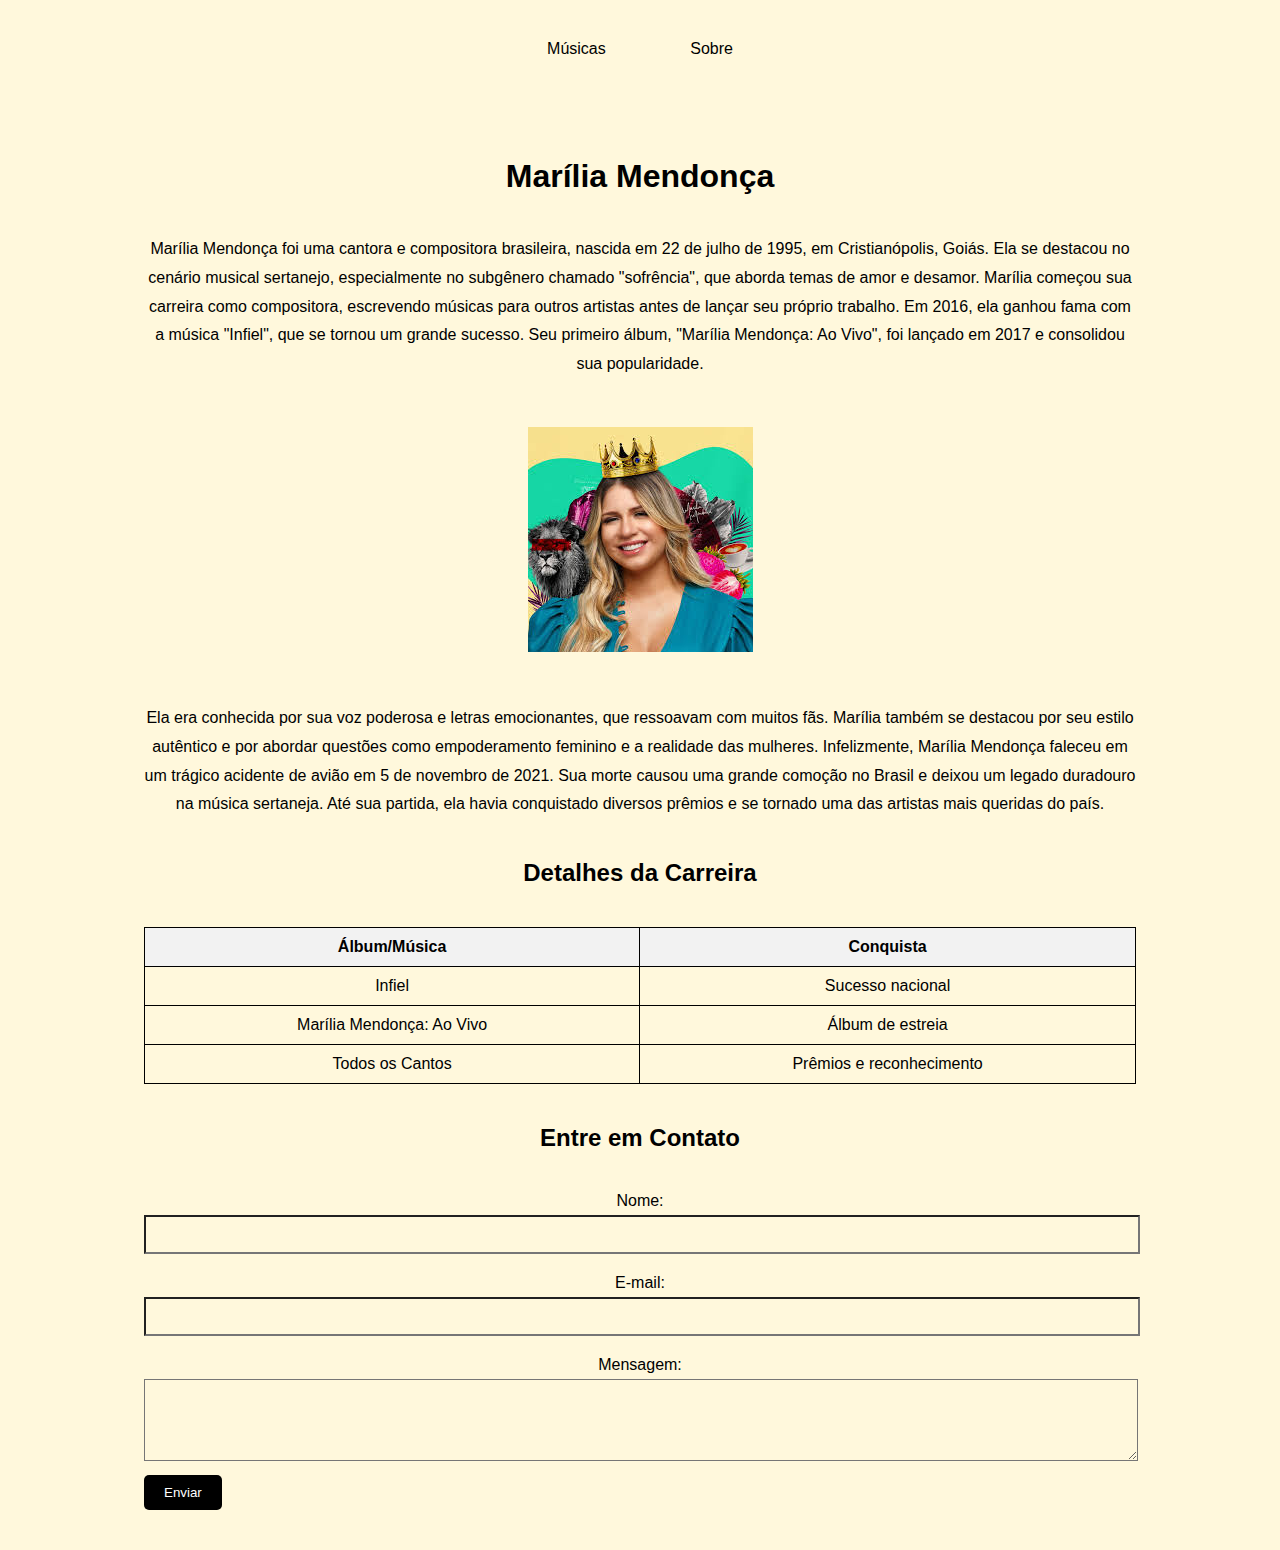
<file: index.html>
<!DOCTYPE html>
<html lang="pt-BR">
<head>
    <meta charset="UTF-8">
    <link rel="preconnect" href="https://fonts.googleapis.com">
    <link rel="preconnect" href="https://fonts.gstatic.com" crossorigin>
    <link href="https://fonts.googleapis.com/css2?family=Poppins:ital,wght@0,100;0,200;0,300;0,400;0,500;0,600;0,700;0,800;0,900;1,100;1,200;1,300;1,400;1,500;1,600;1,700;1,800;1,900&display=swap" rel="stylesheet">
    <meta name="viewport" content="width=device-width, initial-scale=1.0">
    <title>Marília Mendonça</title>
    <meta name="author" content="Júlia de Abreu">
    <link rel="stylesheet" href="css/style.css">
    <link rel="shortcut icon" href="/img/icon.png" type="image/png">
    <meta property="og:image" content="/img/icon.png">
</head>
<body>

    <header>
        <div class="interface">
            <nav class="menu-desktop">
                <ul>
                    <li><a href="index2.html">Músicas</a></li>
                    <li><a href="index3.html">Sobre</a></li>
                </ul>
            </nav>
        </div>
    </header>

    <div class="content">
        <h1>Marília Mendonça</h1>

        <p>Marília Mendonça foi uma cantora e compositora brasileira, nascida em 22 de julho de 1995, em Cristianópolis, Goiás. Ela se destacou no cenário musical sertanejo, especialmente no subgênero chamado "sofrência", que aborda temas de amor e desamor. Marília começou sua carreira como compositora, escrevendo músicas para outros artistas antes de lançar seu próprio trabalho. Em 2016, ela ganhou fama com a música "Infiel", que se tornou um grande sucesso. Seu primeiro álbum, "Marília Mendonça: Ao Vivo", foi lançado em 2017 e consolidou sua popularidade.</p>

        <img src="img/image.png" alt="Marília Mendonça">

        <p>Ela era conhecida por sua voz poderosa e letras emocionantes, que ressoavam com muitos fãs. Marília também se destacou por seu estilo autêntico e por abordar questões como empoderamento feminino e a realidade das mulheres. Infelizmente, Marília Mendonça faleceu em um trágico acidente de avião em 5 de novembro de 2021. Sua morte causou uma grande comoção no Brasil e deixou um legado duradouro na música sertaneja. Até sua partida, ela havia conquistado diversos prêmios e se tornado uma das artistas mais queridas do país.</p>
        
       
        <h2>Detalhes da Carreira</h2>
        <table>
            <thead>
                <tr>
                    
                    <th>Álbum/Música</th>
                    <th>Conquista</th>
                </tr>
            </thead>
            <tbody>
                <tr>
                    <td>Infiel</td>
                    <td>Sucesso nacional</td>
                </tr>
                <tr>
                    
                    <td>Marília Mendonça: Ao Vivo</td>
                    <td>Álbum de estreia</td>
                </tr>
                <tr>
                    <td>Todos os Cantos</td>
                    <td>Prêmios e reconhecimento</td>
                </tr>
            </tbody>
        </table>
        
        
        <h2>Entre em Contato</h2>
        <form>
            <label for="name">Nome:</label>
            <input type="text" id="name" name="name" required>
            
            <label for="email">E-mail:</label>
            <input type="email" id="email" name="email" required>
            
            <label for="message">Mensagem:</label>
            <textarea id="message" name="message" rows="4" required></textarea>
            
            <button type="submit">Enviar</button>
        </form>
    </div>

</body>
</html>
</file>
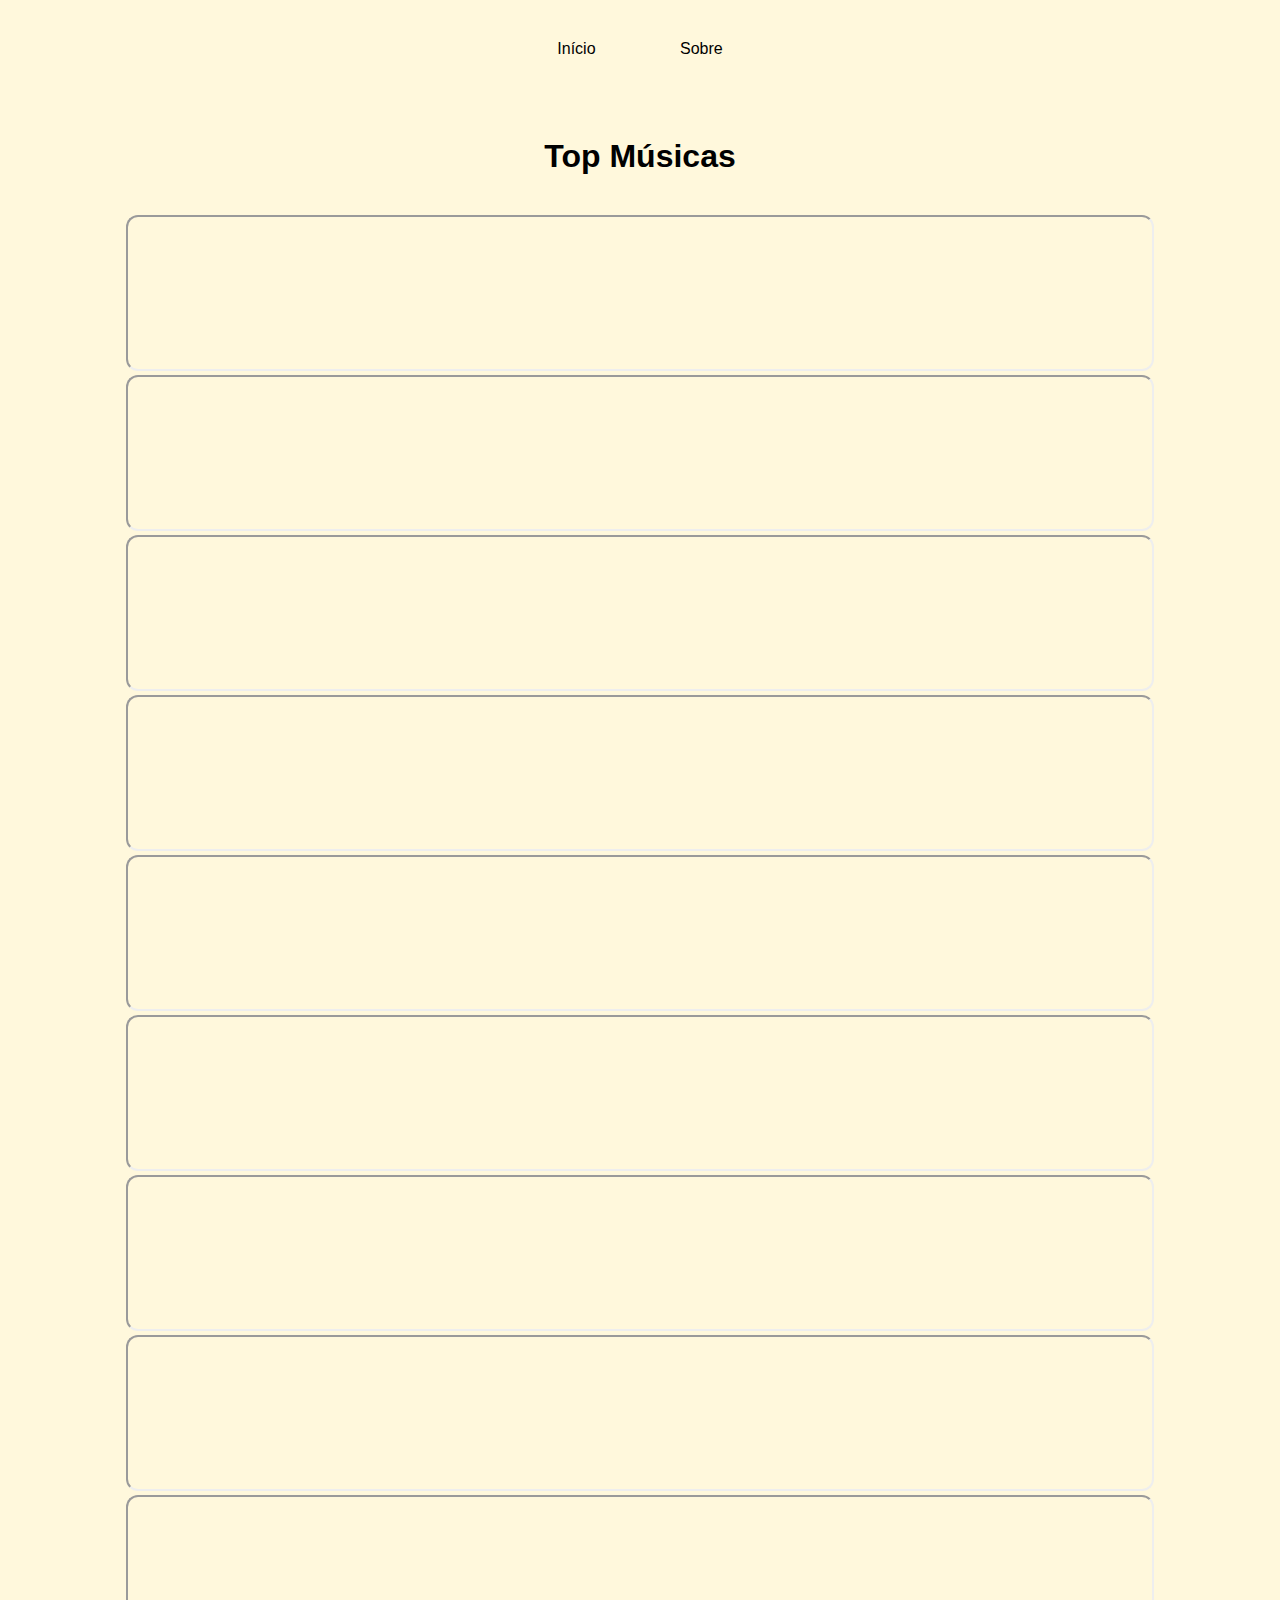
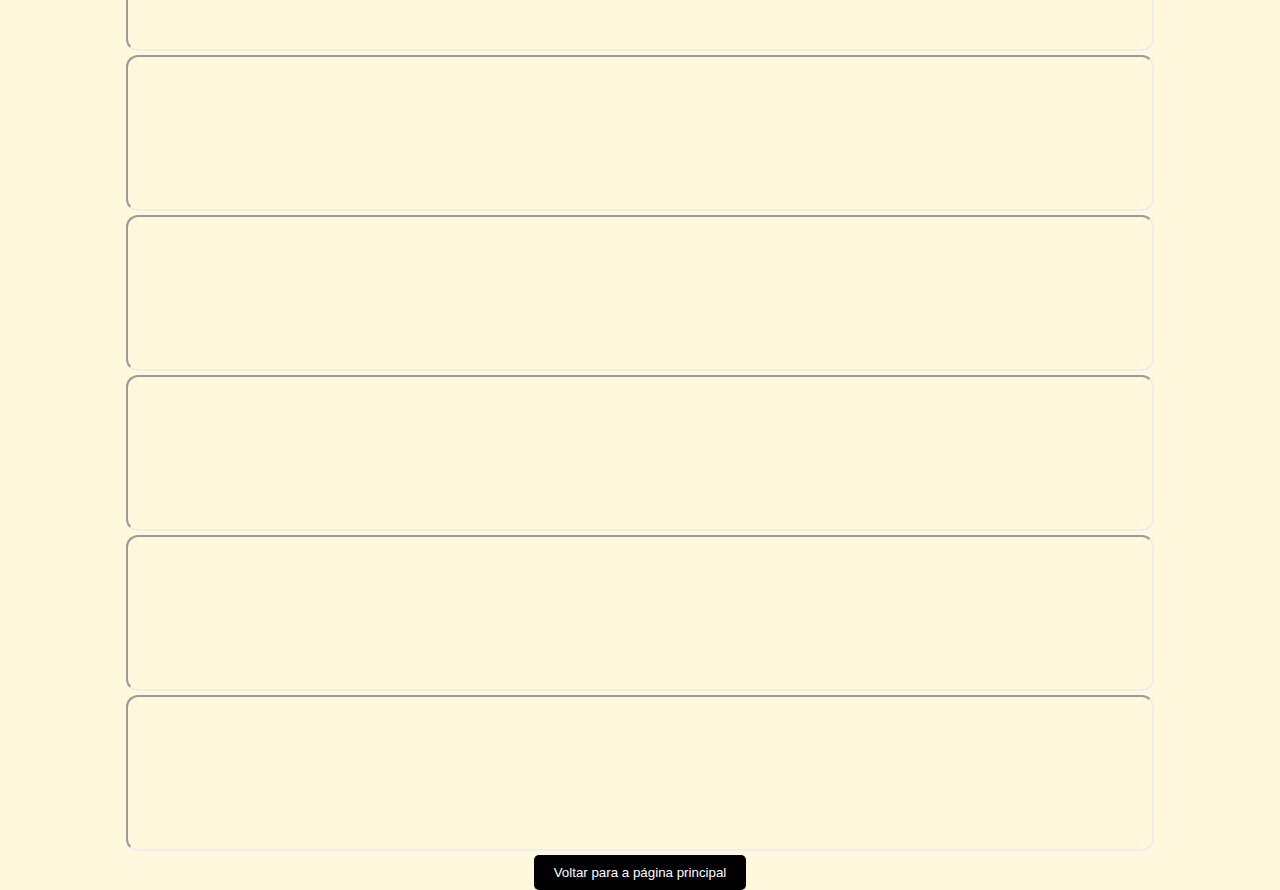
<file: index2.html>
<!DOCTYPE html>
<html lang="pt-BR">
<head>
    <meta charset="UTF-8">

    <link rel="preconnect" href="https://fonts.googleapis.com">
<link rel="preconnect" href="https://fonts.gstatic.com" crossorigin>
<link href="https://fonts.googleapis.com/css2?family=Poppins:ital,wght@0,100;0,200;0,300;0,400;0,500;0,600;0,700;0,800;0,900;1,100;1,200;1,300;1,400;1,500;1,600;1,700;1,800;1,900&display=swap" rel="stylesheet">

    <meta name="viewport" content="width=device-width, initial-scale=1.0">
    <title>Document</title>
    <meta name="author" content="Júlia de Abreu">
    <link rel="stylesheet" href="css/style.css">
    <link rel="shortcut icon" href="/img/icon.png" type="">
    <meta property="og:image" content="/img/icon.png">

    <header>
        <div class="interface">
                <a href="#">
                </a>
        
            <nav class="menu-desktop">
                <ul>
                    <li><a href="index.html">Início</a></li>
                    <li><a href="index3.html">Sobre</a></li>
                </ul>
            </nav>
            </div>
        </div>
    </header>
    

   <h1>Top Músicas</h1>

   <iframe style="border-radius:12px" src="https://open.spotify.com/embed/track/53PpijFATt35Zxfl6LTxoK?utm_source=generator" width="80%" height="152" frameBorder="5" allowfullscreen="" allow="autoplay; clipboard-write; encrypted-media; fullscreen; picture-in-picture" loading="lazy"></iframe>

   <iframe style="border-radius:12px" src="https://open.spotify.com/embed/track/1wGuEAmgb6vbOz2re9pMNz?utm_source=generator" width="80%" height="152" frameBorder="5" allowfullscreen="" allow="autoplay; clipboard-write; encrypted-media; fullscreen; picture-in-picture" loading="lazy"></iframe>

   <iframe style="border-radius:12px" src="https://open.spotify.com/embed/track/0YBjcCLkA1VVuWLhvbaEkb?utm_source=generator" width="80%" height="152" frameBorder="5" allowfullscreen="" allow="autoplay; clipboard-write; encrypted-media; fullscreen; picture-in-picture" loading="lazy"></iframe>

   <iframe style="border-radius:12px" src="https://open.spotify.com/embed/track/2n403P9RlhtHa8PrnFI1Cv?utm_source=generator" width="80%" height="152" frameBorder="5" allowfullscreen=""    allow="autoplay; clipboard-write; encrypted-media; fullscreen; picture-in-picture" loading="lazy"></iframe>
   
   <iframe style="border-radius:12px" src="https://open.spotify.com/embed/track/1BXtCklPBOLG4q7B4wRice?utm_source=generator" width="80%" height="152" frameBorder="5" allowfullscreen="" allow="autoplay; clipboard-write; encrypted-media; fullscreen; picture-in-picture" loading="lazy"></iframe>

   <iframe style="border-radius:12px" src="https://open.spotify.com/embed/track/60hB23SG2YUoJQ06Kv0TEG?utm_source=generator" width="80%" height="152" frameBorder="5" allowfullscreen="" allow="autoplay; clipboard-write; encrypted-media; fullscreen; picture-in-picture" loading="lazy"></iframe>

   <iframe style="border-radius:12px" src="https://open.spotify.com/embed/track/5LpuVh25AWFaSRCj6dEIsu?utm_source=generator" width="80%" height="152" frameBorder="5" allowfullscreen="" allow="autoplay; clipboard-write; encrypted-media; fullscreen; picture-in-picture" loading="lazy"></iframe>

   <iframe style="border-radius:12px" src="https://open.spotify.com/embed/track/3Y5jIA8UPBAT6XRTsEaETE?utm_source=generator" width="80%" height="152" frameBorder="5" allowfullscreen="" allow="autoplay; clipboard-write; encrypted-media; fullscreen; picture-in-picture" loading="lazy"></iframe>

   <iframe style="border-radius:12px" src="https://open.spotify.com/embed/track/1zO9nLrWrdiMv7r5r2e7Lx?utm_source=generator" width="80%" height="152" frameBorder="5" allowfullscreen="" allow="autoplay; clipboard-write; encrypted-media; fullscreen; picture-in-picture" loading="lazy"></iframe>

   <iframe style="border-radius:12px" src="https://open.spotify.com/embed/track/47rpvwcffNrRrthAqxfRAf?utm_source=generator" width="80%" height="152" frameBorder="5" allowfullscreen="" allow="autoplay; clipboard-write; encrypted-media; fullscreen; picture-in-picture" loading="lazy"></iframe>

   <iframe style="border-radius:12px" src="https://open.spotify.com/embed/track/5q5fUZwnvseH1c3WnpYWvA?utm_source=generator" width="80%" height="152" frameBorder="5" allowfullscreen="" allow="autoplay; clipboard-write; encrypted-media; fullscreen; picture-in-picture" loading="lazy"></iframe>

   <iframe style="border-radius:12px" src="https://open.spotify.com/embed/track/28PuXmgQoVHhFXmfMY1xy7?utm_source=generator" width="80%" height="152" frameBorder="5" allowfullscreen="" allow="autoplay; clipboard-write; encrypted-media; fullscreen; picture-in-picture" loading="lazy"></iframe>

   <iframe style="border-radius:12px" src="https://open.spotify.com/embed/track/6ZWduAEWEoROYHSFQo0IRj?utm_source=generator" width="80%" height="152" frameBorder="5" allowfullscreen="" allow="autoplay; clipboard-write; encrypted-media; fullscreen; picture-in-picture" loading="lazy"></iframe>

   <iframe style="border-radius:12px" src="https://open.spotify.com/embed/track/1UGU4fJbnBlLV5TrludieQ?utm_source=generator" width="80%" height="152" frameBorder="5" allowfullscreen="" allow="autoplay; clipboard-write; encrypted-media; fullscreen; picture-in-picture" loading="lazy"></iframe>
    <br>
   <a href="index.html"><button id="um">Voltar para a página principal</button></a>
    
</body>
</html>
</file>
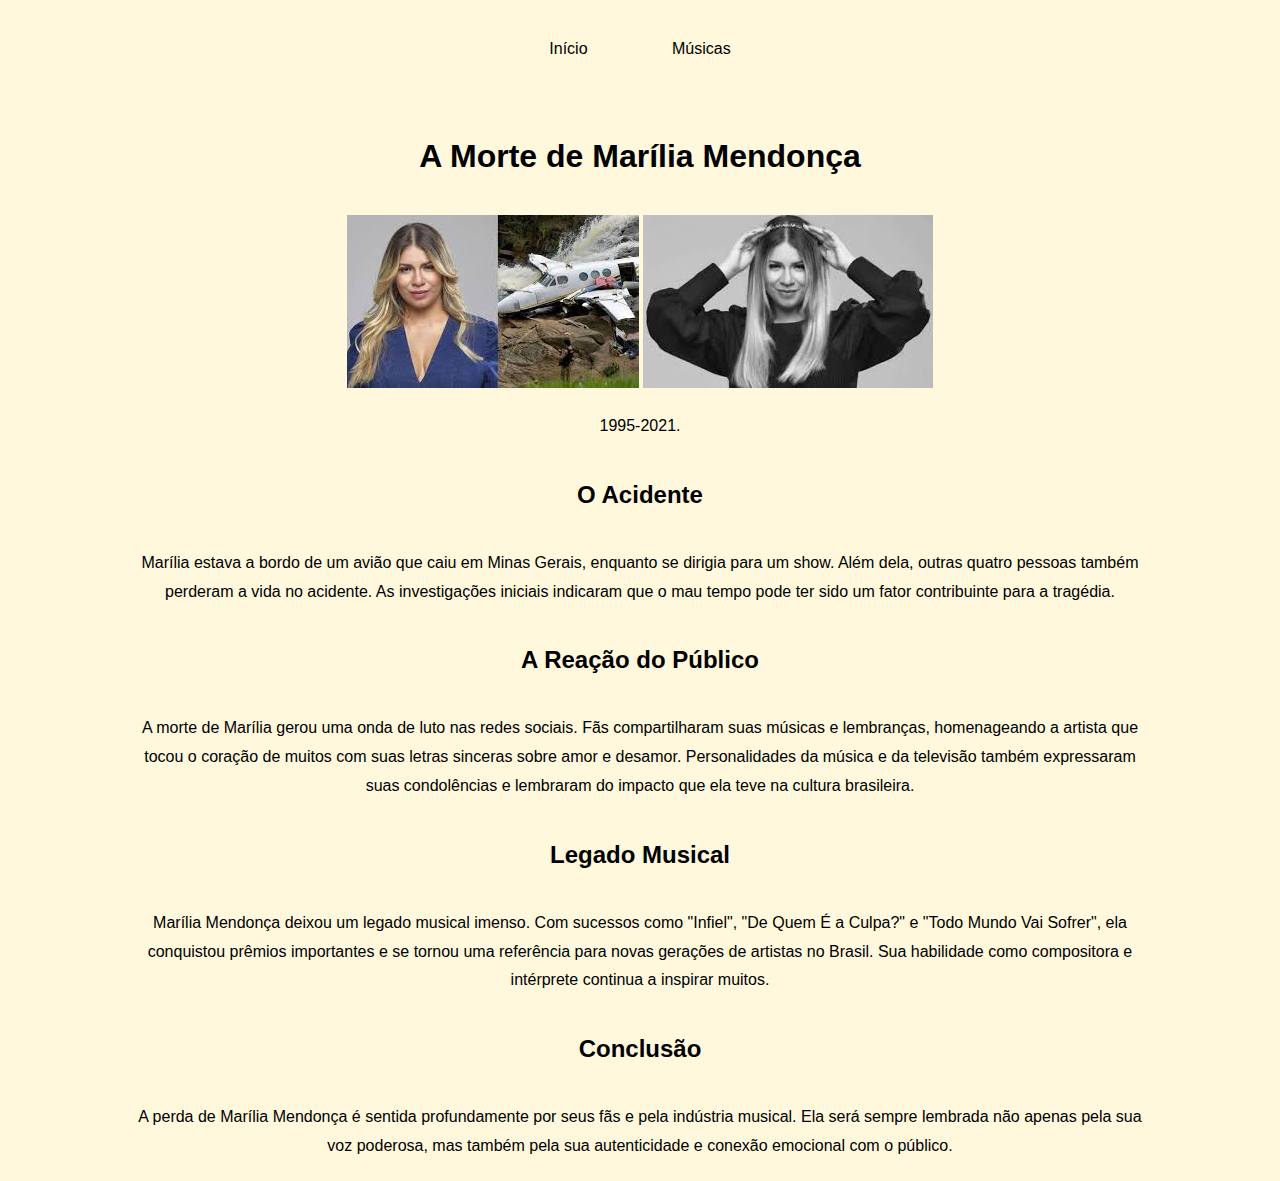
<file: index3.html>
<!DOCTYPE html>
<html lang="pt-BR">
<head>
    <meta charset="UTF-8">

    <link rel="preconnect" href="https://fonts.googleapis.com">
<link rel="preconnect" href="https://fonts.gstatic.com" crossorigin>
<link href="https://fonts.googleapis.com/css2?family=Poppins:ital,wght@0,100;0,200;0,300;0,400;0,500;0,600;0,700;0,800;0,900;1,100;1,200;1,300;1,400;1,500;1,600;1,700;1,800;1,900&display=swap" rel="stylesheet">

    <meta name="viewport" content="width=device-width, initial-scale=1.0">
    <title>Marilia</title>
    <meta name="author" content="Júlia de Abreu">
    <link rel="stylesheet" href="css/style.css">
    <link rel="shortcut icon" href="/img/icon.png" type="">
    <meta property="og:image" content="/img/icon.png">

    <header>
        <div class="interface">
                <a href="#">
                </a>
        
            <nav class="menu-desktop">
                <ul>
                    <li><a href="index.html">Início</a></li>
                    <li><a href="index2.html">Músicas</a></li>
                </ul>
            </nav>
            </div>
        </div>
    </header>
    

    <title>A Morte de Marília Mendonça</title>
    
</head>
<body>
    <div class="">
        <h1>A Morte de Marília Mendonça</h1>
        <img src="img/image2.png"/>
        <img src="img/image3.png"/>

        
        <p>1995-2021.</p>
        
        <h2>O Acidente</h2>
        <p>Marília estava a bordo de um avião que caiu em Minas Gerais, enquanto se dirigia para um show. Além dela, outras quatro pessoas também perderam a vida no acidente. As investigações iniciais indicaram que o mau tempo pode ter sido um fator contribuinte para a tragédia.</p>

        <h2>A Reação do Público</h2>
        <p>A morte de Marília gerou uma onda de luto nas redes sociais. Fãs compartilharam suas músicas e lembranças, homenageando a artista que tocou o coração de muitos com suas letras sinceras sobre amor e desamor. Personalidades da música e da televisão também expressaram suas condolências e lembraram do impacto que ela teve na cultura brasileira.</p>

        <h2>Legado Musical</h2>
        <p>Marília Mendonça deixou um legado musical imenso. Com sucessos como "Infiel", "De Quem É a Culpa?" e "Todo Mundo Vai Sofrer", ela conquistou prêmios importantes e se tornou uma referência para novas gerações de artistas no Brasil. Sua habilidade como compositora e intérprete continua a inspirar muitos.</p>

        <h2>Conclusão</h2>
        <p>A perda de Marília Mendonça é sentida profundamente por seus fãs e pela indústria musical. Ela será sempre lembrada não apenas pela sua voz poderosa, mas também pela sua autenticidade e conexão emocional com o público.</p>
    </div>
</body>
</html>
</file>
<file: css/style.css>
* {
    background-color: cornsilk;
    font-family: Arial, sans-serif;
    text-align: center;
    margin: 0;
    padding: 0;
}

body {
    font-family: Arial, sans-serif;
}

header {
    padding: 40px 4%;
    text-align: center;
}

header .interface {
    max-width: 1280px;
    margin: 0 auto;
}

header nav ul {
    list-style-type: none;
    padding: 0;
    text-align: center;
}

header nav ul li {
    display: inline-block;
    padding: 0 40px;
}

header nav ul li a {
    text-decoration: none;
    color: #000000;
}

.content {
    padding: 20px;
}

.content img {
    max-width: 100%;
    padding: 8px;
    border-radius: 8px;
    margin: 20px auto;
}

h1, h2 {
    color: #000000;
    padding: 20px 0;
    margin: 20px auto;
    border-radius: 8px;
    width: 80%;
}

p {
    line-height: 1.8;
    margin: 20px auto;
    padding: 0 10px;
    width: 80%;
}

table {
    width: 80%;
    margin: 20px auto;
    border-collapse: collapse;
    text-align: left;
}

table, th, td {
    border: 1px solid #000;
}

th, td {
    padding: 10px;
}

th {
    background-color: #f2f2f2;
}

form {
    width: 80%;
    margin: 20px auto;
    text-align: left;
}

label {
    display: block;
    margin: 10px 0 5px;
}

input, textarea {
    width: calc(100% - 20px);
    padding: 10px;
    margin-bottom: 10px;
}

button {
    padding: 10px 20px;
    background-color: #000;
    color: #fff;
    border: none;
    border-radius: 5px;
    cursor: pointer;
}

button:hover {
    background-color: #333;
}

footer {
    text-align: center;
    padding: 10px;
    background-color: #000000;
    color: white;
}
</file>
